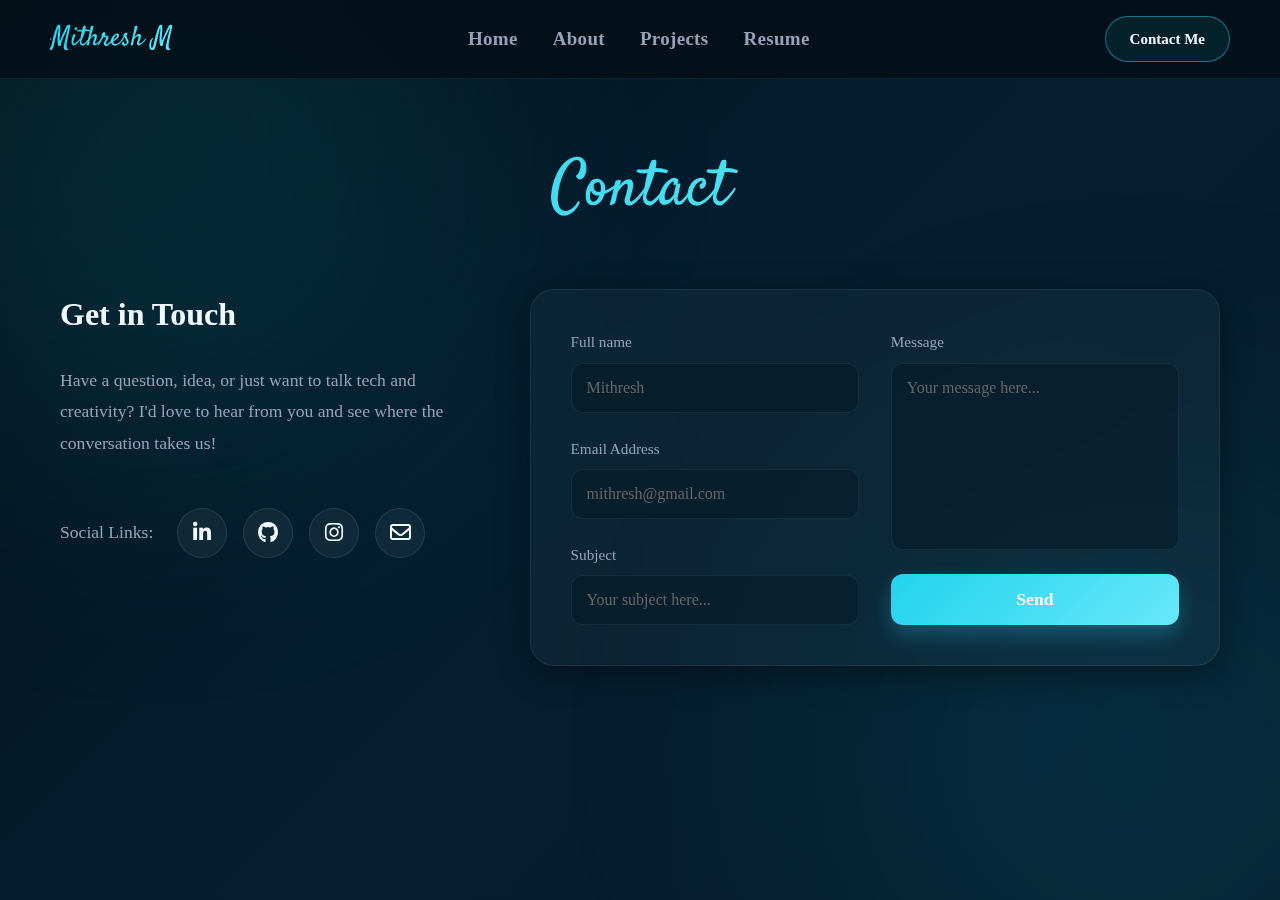
<file: Contact.html>
<!DOCTYPE html>
<html lang="en">
  <head>
    <meta charset="UTF-8" />
    <meta name="viewport" content="width=device-width, initial-scale=1.0" />
    <title>Contact Me</title>
    <link
      rel="stylesheet"
      href="https://cdnjs.cloudflare.com/ajax/libs/font-awesome/6.4.0/css/all.min.css"
    />
    <link
      href="https://fonts.googleapis.com/css2?family=Poppins:wght@300;400;500;600&family=Playfair+Display:ital,wght@1,400;1,600&display=swap"
      rel="stylesheet"
    />

    <!-- Linking the external CSS -->
    <link rel="stylesheet" href="portfolio.css" />
  </head>
  <body>
    <header>
      <nav class="Nav">
        <a href="index.html" class="logo">Mithresh M</a>
        <ul class="Nav-links">
          <li><a href="index.html">Home</a></li>
          <li><a href="About.html">About</a></li>
          <li><a href="Projects.html">Projects</a></li>
          <li><a href="Resume.html">Resume</a></li>
        </ul>
        <a class="contact-btn" href="Contact.html">Contact Me</a>
      </nav>
    </header>

    <div class="container">
      <h1 class="page-title">Contact</h1>

      <div class="content-wrapper">
        <div class="contact-info">
          <h2>Get in Touch</h2>
          <p>
            Have a question, idea, or just want to talk tech and creativity? I'd
            love to hear from you and see where the conversation takes us!
          </p>

          <div class="social-links">
            <span class="social-label">Social Links:</span>
            <div class="social-icons">
              <a
                href="https://www.linkedin.com/in/mithresh-m-11308b357"
                target="_blank"
                class="icon-box"
                ><i class="fab fa-linkedin-in"></i
              ></a>
              <a
                href="https://github.com/MithreshMandhrasalam"
                target="_blank"
                class="icon-box"
                ><i class="fab fa-github"></i
              ></a>
              <a
                href="https://www.instagram.com/_mithresh_?igsh=MXRzN3M0ZzUyc2hwOQ=="
                target="_blank"
                class="icon-box"
                ><i class="fab fa-instagram"></i
              ></a>
              <a href="mailto:mithreshmandhrasalam59@gmail.com" class="icon-box"
                ><i class="far fa-envelope"></i
              ></a>
            </div>
          </div>
        </div>

        <div class="form-card">
          <!-- Formspree Integration -->
          <form
            action="https://formspree.io/f/xbdazezn"
            method="POST"
            class="form-grid"
          >
            <div class="left-inputs">
              <div class="input-group">
                <label for="fullname">Full name</label>
                <input
                  type="text"
                  id="fullname"
                  name="fullname"
                  placeholder="Mithresh"
                />
              </div>

              <div class="input-group">
                <label for="email">Email Address</label>
                <input
                  type="email"
                  id="email"
                  name="email"
                  placeholder="mithresh@gmail.com"
                />
              </div>

              <div class="input-group">
                <label for="subject">Subject</label>
                <input
                  type="text"
                  id="subject"
                  name="subject"
                  placeholder="Your subject here..."
                />
              </div>
            </div>

            <div class="right-inputs">
              <div class="input-group" style="height: 100%">
                <label for="message">Message</label>
                <textarea
                  id="message"
                  name="message"
                  placeholder="Your message here..."
                ></textarea>
              </div>

              <button type="submit" class="submit-btn" style="cursor: pointer">
                Send
              </button>
            </div>
          </form>
        </div>
      </div>
    </div>
  </body>
</html>
</file>
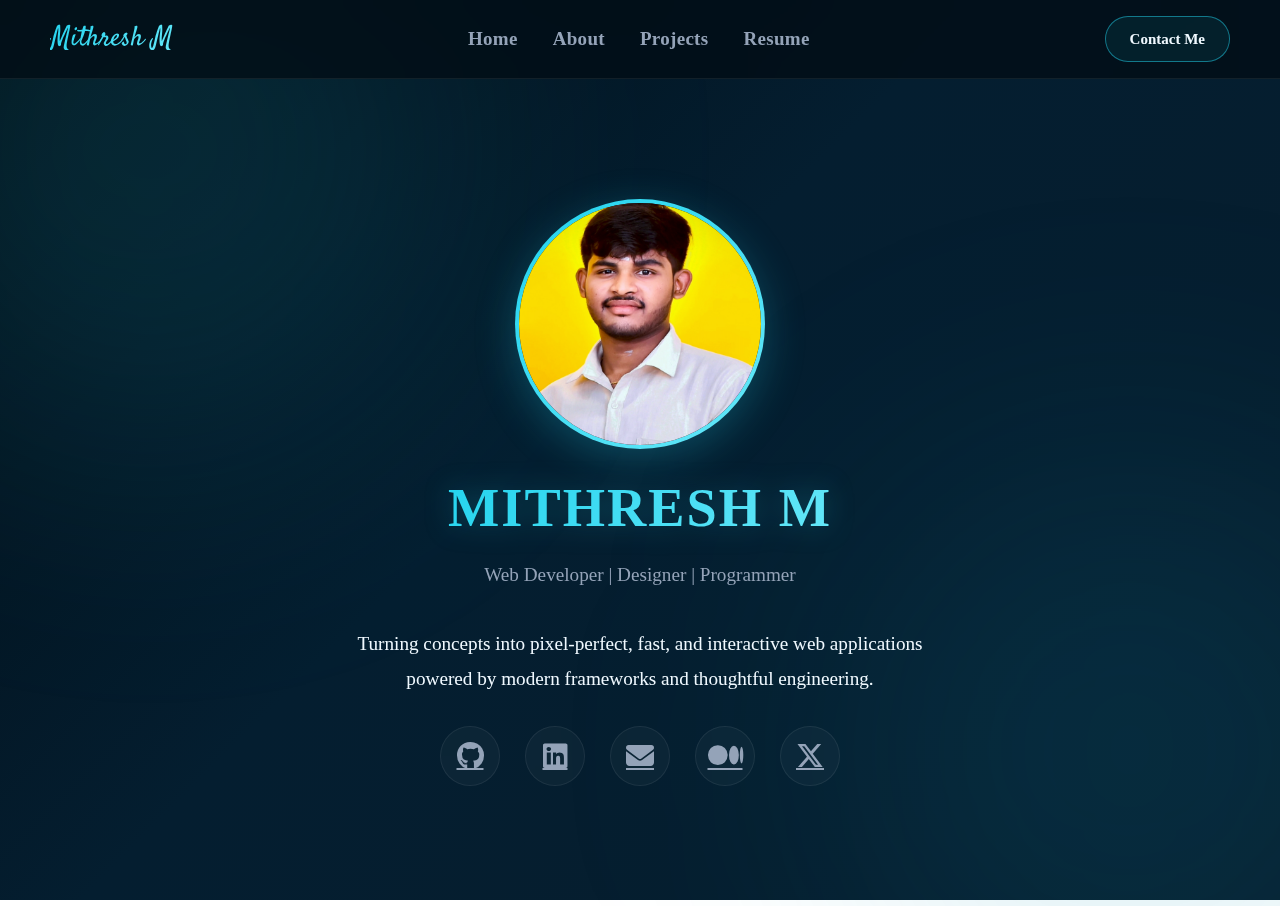
<file: portfolio.html>
<!DOCTYPE html>
<html lang="en">
  <head>
    <meta charset="UTF-8" />
    <meta name="viewport" content="width=device-width, initial-scale=1.0" />
    <link
      rel="stylesheet"
      href="https://cdnjs.cloudflare.com/ajax/libs/font-awesome/6.5.0/css/all.min.css"
    />

    <!-- Linking the external CSS -->
    <link rel="stylesheet" href="portfolio.css" />
    <title>Home</title>
  </head>

  <body>
    <header>
      <nav class="Nav">
        <a href="index.html" class="logo">Mithresh M</a>
        <ul class="Nav-links">
          <li><a href="index.html" class="active">Home</a></li>
          <li><a href="About.html">About</a></li>
          <li><a href="Projects.html">Projects</a></li>
          <li><a href="Resume.html">Resume</a></li>
        </ul>
        <a class="contact-btn" href="Contact.html">Contact Me</a>
      </nav>
    </header>

    <section class="home">
      <img
        src="assets/PROFILE.png"
        alt="Your Photo"
        class="profile-photo"
      />

      <h1 class="home-name">MITHRESH M</h1>
      <p class="home-title">
        Web Developer | Designer | Programmer<br /><br />
        <b
          >Turning concepts into pixel-perfect, fast, and interactive web
          applications powered by modern frameworks and thoughtful
          engineering.</b
        >
      </p>
      <div class="home-icons">
        <a href="https://github.com/yourusername" target="_blank"
          ><i class="fab fa-github"></i
        ></a>
        <a href="https://linkedin.com/in/yourusername" target="_blank"
          ><i class="fab fa-linkedin"></i
        ></a>
        <a href="mailto:youremail@gmail.com"><i class="fas fa-envelope"></i></a>
        <a href="#" target="_blank"><i class="fab fa-medium"></i></a>
        <a href="#" target="_blank"><i class="fa-brands fa-x-twitter"></i></a>
      </div>
    </section>
  </body>
</html>
</file>
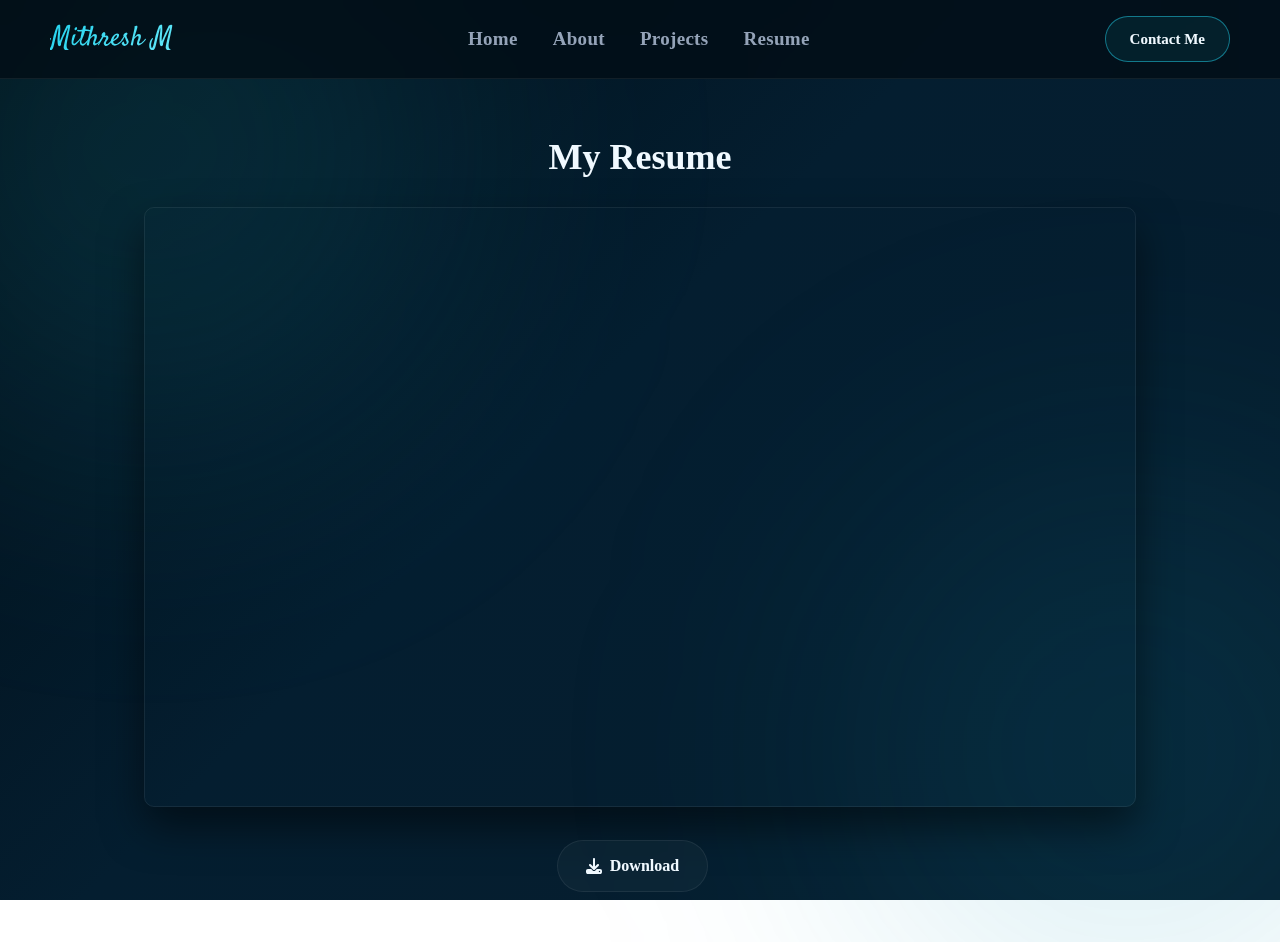
<file: Resume.html>
<!DOCTYPE html>
<html lang="en">
  <head>
    <meta charset="UTF-8" />
    <meta name="viewport" content="width=device-width, initial-scale=1.0" />
    <link
      rel="stylesheet"
      href="https://cdnjs.cloudflare.com/ajax/libs/font-awesome/6.5.0/css/all.min.css"
    />
    <link rel="stylesheet" href="portfolio.css" />
    <title>Resume</title>
  </head>
  <body>
    <header>
      <nav class="Nav">
        <a href="index.html" class="logo">Mithresh M</a>
        <ul class="Nav-links">
          <li><a href="index.html">Home</a></li>
          <li><a href="About.html">About</a></li>
          <li><a href="Projects.html">Projects</a></li>
          <li><a href="Resume.html">Resume</a></li>
        </ul>
        <a class="contact-btn" href="Contact.html">Contact Me</a>
      </nav>
    </header>

    <!-- Resume Section -->
    <section
      id="resume"
      class="resume-section"
      style="text-align: center; padding: 50px 20px"
    >
      <h2 style="font-size: 36px; margin-bottom: 20px">My Resume</h2>

      <!-- Embedded Resume PDF -->
      <iframe
        src="assets/Mithresh_Resume.pdf"
        width="80%"
        height="600px"
        style="border: 1px solid #ccc; border-radius: 10px"
        title="Resume PDF"
      >
      </iframe>

      <!-- Buttons -->
      <div style="margin-top: 25px">
        <!-- Download Button -->
        <a
          href="assets/Mithresh_Resume.pdf"
          download="assets/Mithresh_Resume.pdf"
          class="btn"
          style="
            margin-right: 15px;
            padding: 12px 25px;
            background-color: #007bff;
            color: white;
            text-decoration: none;
            border-radius: 5px;
            font-size: 16px;
            transition: 0.3s;
          "
        >
          <i class="fa-solid fa-download" style="margin-right: 8px"></i>Download
        </a>
      </div>
    </section>

    <!-- JavaScript for Print -->
    <script></script>
  </body>
</html>
</file>
<file: portfolio.css>
@import url("https://fonts.googleapis.com/css2?family=Inter:wght@300;400;500;600;700;800&family=Satisfy&family=Raleway:wght@700;800;900&display=swap");

/* ─── Heading Font ─── */
:root {
  --font-heading: 'Satisfy', cursive;
  --font-body:    'Inter', sans-serif;
}

/* ───────────── VARIABLES ───────────── */
:root {
  --bg-color:              #020c14;
  --bg-surface:            #020c14;
  --bg-surface-secondary:  #041824;
  --bg-surface-tertiary:   #071e2e;

  --text-primary:   #f0f9ff;
  --text-secondary: #94a3b8;
  --text-muted:     #4b7a90;

  --accent-solid:    #22d3ee;
  --accent-hover:    #06b6d4;
  --accent-glow:     rgba(34, 211, 238, 0.3);
  --accent-gradient: linear-gradient(135deg, #22d3ee, #67e8f9);

  --success: #06d6a0;
  --warning: #fbbf24;
  --danger:  #ef4444;

  --glass-bg:     rgba(255, 255, 255, 0.03);
  --glass-border: rgba(255, 255, 255, 0.07);
  --glass-blur:   blur(14px);
  --shadow-soft:  0 8px 32px 0 rgba(0, 0, 0, 0.4);
}

/* ───────────── GLOBAL ───────────── */
* {
  box-sizing: border-box;
  margin: 0;
  padding: 0;
}

body {
  font-family: 'Times New Roman', Georgia, serif;
  font-size: 18px;
  background: linear-gradient(135deg, #020c14 0%, #041e30 45%, #071e2e 100%);
  background-attachment: fixed;
  color: var(--text-primary);
  min-height: 100vh;
  overflow-x: hidden;
  position: relative;
  line-height: 1.6;
}

/* Stunning Animated Background Glowing Blobs */
body::before,
body::after {
  content: "";
  position: fixed;
  width: 600px;
  height: 600px;
  border-radius: 50%;
  filter: blur(140px);
  z-index: -1;
  pointer-events: none;
  animation: blob-drift 20s infinite alternate cubic-bezier(0.4, 0, 0.2, 1);
}

body::before {
  background: rgba(34, 211, 238, 0.12);
  top: -150px;
  left: -150px;
}

body::after {
  background: rgba(8, 145, 178, 0.12);
  bottom: -150px;
  right: -150px;
  animation-delay: -10s;
}

@keyframes blob-drift {
  0% {
    transform: translate(0, 0) scale(1) rotate(0deg);
  }
  100% {
    transform: translate(150px, 100px) scale(1.2) rotate(45deg);
  }
}

/* Custom Scrollbar */
::-webkit-scrollbar {
  width: 10px;
}
::-webkit-scrollbar-track {
  background: var(--bg-color);
}
::-webkit-scrollbar-thumb {
  background: rgba(34, 211, 238, 0.4);
  border-radius: 10px;
}
::-webkit-scrollbar-thumb:hover {
  background: rgba(34, 211, 238, 0.7);
}

/* ───────────── NAVBAR ───────────── */
header {
  position: sticky;
  top: 0;
  z-index: 100;
  background: rgba(2, 12, 20, 0.75);
  backdrop-filter: blur(16px);
  -webkit-backdrop-filter: blur(16px);
  border-bottom: 1px solid var(--glass-border);
}

.Nav {
  display: flex;
  justify-content: space-between;
  align-items: center;
  padding: 16px 50px;
  max-width: 1400px;
  margin: 0 auto;
}

.logo {
  text-decoration: none;
  color: var(--text-primary);
  font-family: var(--font-heading);
  font-weight: 400;
  font-size: 28px;
  letter-spacing: 0;
  background: var(--accent-gradient);
  -webkit-background-clip: text;
  background-clip: text;
  -webkit-text-fill-color: transparent;
  transition: transform 0.3s;
}

.logo:hover {
  transform: scale(1.05);
}

.Nav-links {
  display: flex;
  gap: 35px;
  list-style: none;
}

.Nav-links a {
  text-decoration: none;
  font-weight: 600;
  color: var(--text-secondary);
  font-size: 19px;
  transition: all 0.3s ease;
  position: relative;
  padding-bottom: 5px;
  letter-spacing: 0.3px;
}

.Nav-links a::after {
  content: "";
  position: absolute;
  width: 0;
  height: 2px;
  bottom: 0;
  left: 0;
  background: var(--accent-gradient);
  transition: width 0.3s ease;
}

.Nav-links a:hover {
  color: var(--text-primary);
}

.Nav-links a:hover::after {
  width: 100%;
}

.contact-btn {
  padding: 10px 24px;
  border-radius: 30px;
  border: 1px solid rgba(34, 211, 238, 0.5);
  font-weight: 600;
  text-decoration: none;
  color: var(--text-primary);
  font-size: 15px;
  background: rgba(34, 211, 238, 0.08);
  transition: all 0.3s ease;
  position: relative;
  overflow: hidden;
}

.contact-btn::before {
  content: "";
  position: absolute;
  top: 0;
  left: 0;
  width: 100%;
  height: 100%;
  background: var(--accent-gradient);
  z-index: -1;
  opacity: 0;
  transition: opacity 0.3s ease;
}

.contact-btn:hover {
  border-color: transparent;
  box-shadow: 0 0 20px var(--accent-glow);
  transform: translateY(-2px);
}

.contact-btn:hover::before {
  opacity: 1;
}

/* ───────────── HOME ───────────── */
.home {
  display: flex;
  flex-direction: column;
  align-items: center;
  justify-content: center;
  text-align: center;
  padding: 120px 20px;
  min-height: calc(100vh - 80px);
  animation: fadeIn 1s ease-out forwards;
}

@keyframes fadeIn {
  from {
    opacity: 0;
    transform: translateY(20px);
  }
  to {
    opacity: 1;
    transform: translateY(0);
  }
}

.profile-photo {
  width: 250px;
  height: 250px;
  border-radius: 50%;
  object-fit: cover;
  border: 4px solid transparent;
  background: linear-gradient(#020c14, #020c14) padding-box,
    var(--accent-gradient) border-box;
  box-shadow: 0 10px 40px rgba(34, 211, 238, 0.25);
  transition: transform 0.5s cubic-bezier(0.4, 0, 0.2, 1);
}

.profile-photo:hover {
  transform: scale(1.05) rotate(2deg);
  box-shadow: 0 15px 50px rgba(34, 211, 238, 0.35);
}

.home-name {
  font-family: 'Times New Roman', Georgia, serif;
  font-size: 3.4rem;
  margin-top: 16px;
  margin-bottom: 6px;
  font-weight: 900;
  background: var(--accent-gradient);
  -webkit-background-clip: text;
  background-clip: text;
  -webkit-text-fill-color: transparent;
  letter-spacing: 2px;
  filter: drop-shadow(0 0 14px rgba(34, 211, 238, 0.25));
}

.home-title {
  font-size: 1.2rem;
  color: var(--text-secondary);
  max-width: 600px;
  margin: 0 auto 30px auto;
  line-height: 1.8;
}

.home-title b {
  color: var(--text-primary);
  font-weight: 500;
}

.home-icons {
  display: flex;
  justify-content: center;
  gap: 25px;
}

.home-icons a {
  font-size: 28px;
  color: var(--text-secondary);
  transition: all 0.3s ease;
  display: inline-flex;
  align-items: center;
  justify-content: center;
  width: 60px;
  height: 60px;
  border-radius: 50%;
  background: var(--glass-bg);
  border: 1px solid var(--glass-border);
  backdrop-filter: var(--glass-blur);
}

.home-icons a:hover {
  transform: translateY(-5px);
  color: var(--accent-solid);
  background: rgba(34, 211, 238, 0.12);
  border-color: rgba(34, 211, 238, 0.4);
  box-shadow: 0 10px 20px rgba(34, 211, 238, 0.15);
}

/* ───────────── GLASS CARDS (Reusable) ───────────── */
.glass-card {
  background: var(--glass-bg);
  backdrop-filter: var(--glass-blur);
  -webkit-backdrop-filter: var(--glass-blur);
  border: 1px solid var(--glass-border);
  border-radius: 24px;
  box-shadow: var(--shadow-soft);
  padding: 40px;
  transition: transform 0.3s, box-shadow 0.3s, border-color 0.3s;
}

.glass-card:hover {
  transform: translateY(-5px);
  border-color: rgba(34, 211, 238, 0.3);
  box-shadow: 0 15px 40px rgba(34, 211, 238, 0.12);
}

/* ───────────── ABOUT & EXPERIENCE & SKILLS ───────────── */
.about-card,
.experience-card {
  max-width: 900px;
  margin: 40px auto;
  background: var(--glass-bg);
  backdrop-filter: var(--glass-blur);
  border: 1px solid var(--glass-border);
  border-radius: 24px;
  padding: 40px;
  box-shadow: var(--shadow-soft);
  animation: fadeIn 0.8s ease-out forwards;
}

.about-card:hover,
.experience-card:hover {
  transform: translateY(-4px);
  border-color: rgba(34, 211, 238, 0.3);
  box-shadow: 0 15px 40px rgba(34, 211, 238, 0.12);
}

.about-card h2,
.experience-title {
  font-size: 1.9rem;
  margin-bottom: 20px;
  font-weight: 700;
  color: var(--text-primary);
  background: var(--accent-gradient);
  -webkit-background-clip: text;
  background-clip: text;
  -webkit-text-fill-color: transparent;
  display: inline-block;
}

.about-card p,
.experience-text {
  font-size: 1.1rem;
  line-height: 1.8;
  color: var(--text-secondary);
  margin-bottom: 15px;
}

.hashtags {
  margin-top: 25px;
  font-size: 0.95rem;
  color: var(--accent-solid);
  font-weight: 500;
  letter-spacing: 0.5px;
}

/* ───────────── TECH STACK ───────────── */
.tech-stack-section {
  max-width: 900px;
  margin: 60px auto;
  padding: 0;
  animation: fadeIn 0.8s ease-out forwards;
}

.tech-stack-title {
  font-size: 1.9rem;
  margin-bottom: 20px;
  font-weight: 700;
  background: var(--accent-gradient);
  -webkit-background-clip: text;
  background-clip: text;
  -webkit-text-fill-color: transparent;
  display: inline-block;
}

.tech-stack-container {
  display: flex;
  flex-direction: column;
  gap: 30px;
}

.tech-category-card {
  background: rgba(4, 24, 36, 0.55);
  backdrop-filter: var(--glass-blur);
  -webkit-backdrop-filter: var(--glass-blur);
  border: 1px solid var(--glass-border);
  border-radius: 20px;
  padding: 30px 40px;
  display: flex;
  flex-direction: column;
  transition: all 0.3s ease;
}

.tech-category-card:hover {
  border-color: rgba(34, 211, 238, 0.3);
  box-shadow: 0 10px 40px rgba(34, 211, 238, 0.08);
}

.category-title {
  font-size: 1.2rem;
  font-weight: 700;
  letter-spacing: 1px;
  text-transform: uppercase;
  color: var(--text-secondary);
  margin-bottom: 40px;
}

.tech-items {
  display: flex;
  flex-wrap: wrap;
  column-gap: 50px;
  row-gap: 30px;
}

.tech-item {
  display: flex;
  flex-direction: column;
  align-items: center;
  gap: 14px;
  width: 90px;
  transition: all 0.3s ease;
}

.tech-item i {
  font-size: 60px;
  transition: all 0.3s cubic-bezier(0.175, 0.885, 0.32, 1.275);
}

.tech-item:hover i {
  transform: translateY(-8px) scale(1.1);
  filter: drop-shadow(0 8px 20px rgba(255, 255, 255, 0.15));
}

.tech-item span {
  font-size: 0.9rem;
  font-weight: 600;
  color: var(--text-primary);
  text-align: center;
  opacity: 0.9;
}

@media (max-width: 768px) {
  .tech-category-card {
    padding: 25px 20px;
  }
  .tech-items {
    column-gap: 30px;
    justify-content: center;
  }
  .tech-stack-title {
    font-size: 2.5rem;
  }
}

.tech-labels {
  display: flex;
  flex-wrap: wrap;
  gap: 12px;
  margin-top: 30px;
  justify-content: flex-start;
}

.tech-label {
  background: rgba(255, 255, 255, 0.03);
  border: 1px solid rgba(255, 255, 255, 0.1);
  color: var(--text-secondary);
  padding: 8px 16px;
  border-radius: 20px;
  font-size: 14px;
  font-weight: 500;
  transition: all 0.3s;
}

.tech-label:hover {
  background: rgba(34, 211, 238, 0.1);
  color: var(--accent-solid);
  border-color: rgba(34, 211, 238, 0.35);
  transform: translateY(-2px);
}

/* ───────────── PROJECTS ───────────── */
.projects-container {
  display: flex;
  flex-wrap: wrap;
  justify-content: center;
  gap: 30px;
  padding: 40px 20px;
  max-width: 1200px;
  margin: 0 auto;
}

.project-card {
  position: relative;
  width: 100%;
  max-width: 900px;
  padding: 40px;
  background: var(--glass-bg);
  backdrop-filter: var(--glass-blur);
  border: 1px solid var(--glass-border);
  border-radius: 24px;
  transition: all 0.4s cubic-bezier(0.4, 0, 0.2, 1);
  display: flex;
  flex-direction: column;
  margin-bottom: 20px;
}

.project-card:hover {
  transform: translateY(-10px);
  border-color: rgba(34, 211, 238, 0.35);
  box-shadow: 0 20px 40px rgba(0, 0, 0, 0.4), 0 0 20px rgba(34, 211, 238, 0.1);
}

.project-date {
  font-size: 13px;
  font-weight: 600;
  color: var(--accent-solid);
  margin-bottom: 10px;
  text-transform: uppercase;
  letter-spacing: 1px;
}

.project-title {
  font-size: 22px;
  font-weight: 700;
  margin-bottom: 15px;
  color: var(--text-primary);
}

.project-text {
  font-size: 15px;
  line-height: 1.6;
  color: var(--text-secondary);
  margin-bottom: 30px;
  flex-grow: 1;
}

.project-bottom {
  display: flex;
  justify-content: space-between;
  align-items: center;
  margin-top: auto;
}

.project-link {
  font-size: 14px;
  font-weight: 600;
  color: var(--accent-solid);
  text-decoration: none;
  position: relative;
  padding-bottom: 2px;
}

.project-link::after {
  content: "";
  position: absolute;
  width: 0;
  height: 1px;
  bottom: 0;
  left: 0;
  background: var(--accent-solid);
  transition: width 0.3s;
}

.project-link:hover::after {
  width: 100%;
}
.project-link:hover {
  color: var(--accent-hover);
}

.project-tools {
  display: flex;
  gap: 15px;
}

.project-tools i {
  font-size: 20px;
  color: var(--text-secondary);
  transition: all 0.3s;
  position: relative;
  cursor: pointer;
}

.project-tools i:hover {
  color: var(--text-primary);
  transform: scale(1.2);
}

.project-tools i .tooltip {
  visibility: hidden;
  opacity: 0;
  background: rgba(0, 0, 0, 0.8);
  backdrop-filter: blur(4px);
  color: #fff;
  padding: 8px 12px;
  border-radius: 8px;
  font-size: 13px;
  font-family: "Inter", sans-serif;
  font-weight: 500;
  position: absolute;
  bottom: 140%;
  left: 50%;
  transform: translateX(-50%) translateY(10px);
  white-space: nowrap;
  border: 1px solid rgba(255, 255, 255, 0.1);
  transition: all 0.3s ease;
  z-index: 10;
}

.project-tools i:hover .tooltip {
  visibility: visible;
  opacity: 1;
  transform: translateX(-50%) translateY(0);
}

/* ───────────── CONTACT PAGE ───────────── */
.container {
  padding: 60px 20px;
  max-width: 1200px;
  margin: 0 auto;
  animation: fadeIn 0.8s ease-out forwards;
}

.page-title {
  font-family: var(--font-heading);
  font-size: 4rem;
  margin-bottom: 3rem;
  text-align: center;
  background: var(--accent-gradient);
  -webkit-background-clip: text;
  background-clip: text;
  -webkit-text-fill-color: transparent;
  font-weight: 400;
}

.content-wrapper {
  display: flex;
  gap: 4rem;
  align-items: flex-start;
  flex-wrap: wrap;
}

.contact-info {
  flex: 1;
  min-width: 300px;
}

.contact-info h2 {
  font-size: 2rem;
  font-weight: 700;
  margin-bottom: 1.5rem;
  color: var(--text-primary);
}

.contact-info p {
  line-height: 1.8;
  color: var(--text-secondary);
  margin-bottom: 3rem;
  font-size: 1.1rem;
}

.social-links {
  display: flex;
  align-items: center;
  gap: 1.5rem;
}

.social-label {
  font-size: 1.1rem;
  color: var(--text-secondary);
  font-weight: 500;
}

.social-icons {
  display: flex;
  gap: 1rem;
}

.icon-box {
  width: 50px;
  height: 50px;
  background: rgba(255, 255, 255, 0.05);
  border: 1px solid rgba(255, 255, 255, 0.1);
  border-radius: 50%;
  display: flex;
  align-items: center;
  justify-content: center;
  color: var(--text-primary);
  text-decoration: none;
  font-size: 1.3rem;
  transition: all 0.3s ease;
}

.icon-box:hover {
  background: rgba(34, 211, 238, 0.12);
  border-color: rgba(34, 211, 238, 0.45);
  color: var(--accent-solid);
  transform: translateY(-5px);
  box-shadow: 0 10px 20px rgba(34, 211, 238, 0.15);
}

.form-card {
  flex: 1.5;
  background: var(--glass-bg);
  backdrop-filter: var(--glass-blur);
  padding: 40px;
  border-radius: 24px;
  box-shadow: var(--shadow-soft);
  border: 1px solid var(--glass-border);
  min-width: 350px;
}

.form-grid {
  display: grid;
  grid-template-columns: 1fr 1fr;
  gap: 2rem;
}

.left-inputs,
.right-inputs {
  display: flex;
  flex-direction: column;
  gap: 1.5rem;
}

.input-group {
  display: flex;
  flex-direction: column;
  gap: 0.5rem;
}

.input-group label {
  font-weight: 500;
  font-size: 0.95rem;
  color: var(--text-secondary);
}

.input-group input,
.input-group textarea {
  padding: 15px;
  border: 1px solid var(--glass-border);
  border-radius: 12px;
  background: rgba(4, 24, 36, 0.5);
  font-size: 1rem;
  outline: none;
  transition: all 0.3s;
  color: var(--text-primary);
  font-family: inherit;
}

.input-group input::placeholder,
.input-group textarea::placeholder {
  color: #666;
}

.input-group input:focus,
.input-group textarea:focus {
  border-color: rgba(34, 211, 238, 0.55);
  background: rgba(4, 24, 36, 0.6);
  box-shadow: 0 0 0 4px rgba(34, 211, 238, 0.1);
}

.input-group textarea {
  height: 100%;
  min-height: 180px;
  resize: none;
}

.submit-btn {
  grid-column: 2;
  background: var(--accent-gradient);
  color: white;
  border: none;
  padding: 15px;
  border-radius: 12px;
  font-size: 1.1rem;
  font-weight: 600;
  cursor: pointer;
  display: flex;
  align-items: center;
  justify-content: center;
  gap: 10px;
  font-family: inherit;
  transition: all 0.3s;
  box-shadow: 0 10px 20px rgba(34, 211, 238, 0.25);
}

.submit-btn:hover {
  transform: translateY(-3px);
  box-shadow: 0 15px 30px rgba(34, 211, 238, 0.4);
}

/* ───────────── RESUME ───────────── */
.resume-section {
  animation: fadeIn 0.8s ease-out forwards;
}

.resume-section iframe {
  box-shadow: 0 20px 40px rgba(0, 0, 0, 0.5);
  border: 1px solid var(--glass-border) !important;
}

.btn {
  display: inline-flex;
  align-items: center;
  justify-content: center;
  padding: 12px 28px !important;
  background: var(--glass-bg) !important;
  border: 1px solid var(--glass-border) !important;
  backdrop-filter: var(--glass-blur);
  color: var(--text-primary) !important;
  border-radius: 30px !important;
  font-weight: 600;
  font-size: 16px !important;
  transition: all 0.3s !important;
}

.btn:hover {
  background: var(--accent-gradient) !important;
  border-color: transparent !important;
  transform: translateY(-3px) !important;
  box-shadow: 0 10px 25px rgba(34, 211, 238, 0.35) !important;
}

/* ───────────── RESPONSIVE ───────────── */
@media (max-width: 900px) {
  .Nav {
    flex-direction: column;
    gap: 20px;
    padding: 20px;
  }
  .content-wrapper {
    flex-direction: column;
    gap: 3rem;
  }
  .form-grid {
    grid-template-columns: 1fr;
  }
  .submit-btn {
    grid-column: 1;
  }
  .input-group textarea {
    height: 150px;
  }
  .page-title,
  .home-name {
    font-size: 3rem;
  }
}

/* ───────────── GREETING + WAVE ───────────── */
.home-greeting {
  font-size: 1.6rem;
  color: var(--text-secondary);
  font-weight: 400;
  margin-bottom: 8px;
  font-family: 'Times New Roman', Georgia, serif;
}

.wave {
  display: inline-block;
  animation: wave-anim 2.5s ease-in-out infinite;
  transform-origin: 70% 70%;
  font-style: normal;
}

@keyframes wave-anim {
  0%   { transform: rotate(  0deg) }
  10%  { transform: rotate( 14deg) }
  20%  { transform: rotate( -8deg) }
  30%  { transform: rotate( 14deg) }
  40%  { transform: rotate( -4deg) }
  50%  { transform: rotate( 10deg) }
  60%  { transform: rotate(  0deg) }
  100% { transform: rotate(  0deg) }
}

/* ───────────── PROJECT GRID (new) ───────────── */
.projects-grid {
  display: grid;
  grid-template-columns: repeat(3, 1fr);
  gap: 28px;
  padding: 10px 60px 60px;
  max-width: 1300px;
  margin: 0 auto;
}

.proj-card {
  background: var(--glass-bg);
  backdrop-filter: var(--glass-blur);
  -webkit-backdrop-filter: var(--glass-blur);
  border: 1px solid var(--glass-border);
  border-radius: 20px;
  overflow: hidden;
  display: flex;
  flex-direction: column;
  transition: all 0.4s cubic-bezier(0.4, 0, 0.2, 1);
}

.proj-card:hover {
  border-color: rgba(34, 211, 238, 0.45);
  box-shadow: 0 24px 48px rgba(34, 211, 238, 0.15);
}

.proj-img-wrap {
  display: flex;
  justify-content: center;
  padding: 28px 20px 16px;
}

.proj-img-wrap img {
  width: 140px;
  height: 140px;
  border-radius: 50%;
  object-fit: cover;
  border: 3px solid rgba(34, 211, 238, 0.3);
  box-shadow: 0 0 24px rgba(34, 211, 238, 0.2);
  transition: transform 0.4s ease;
}

.proj-card:hover .proj-img-wrap img {
  transform: scale(1.07);
  box-shadow: 0 0 32px rgba(34, 211, 238, 0.35);
}

.proj-body {
  padding: 0 24px 28px;
  display: flex;
  flex-direction: column;
  flex: 1;
}

.proj-name {
  font-size: 1.25rem;
  font-weight: 700;
  color: var(--text-primary);
  text-align: center;
  margin-bottom: 14px;
  font-family: 'Times New Roman', Georgia, serif;
}

.proj-badges {
  display: flex;
  flex-wrap: wrap;
  gap: 7px;
  justify-content: center;
  margin-bottom: 16px;
}

.proj-badge {
  background: rgba(34, 211, 238, 0.07);
  border: 1px solid rgba(34, 211, 238, 0.22);
  color: var(--accent-solid);
  padding: 3px 11px;
  border-radius: 20px;
  font-size: 11.5px;
  font-weight: 700;
  font-family: 'Times New Roman', Georgia, serif;
}

.proj-desc {
  font-size: 0.92rem;
  color: var(--text-secondary);
  line-height: 1.65;
  text-align: center;
  flex: 1;
  margin-bottom: 22px;
}

.proj-links {
  display: flex;
  gap: 12px;
  justify-content: center;
  margin-top: auto;
}

.proj-link-btn {
  padding: 9px 22px;
  border-radius: 22px;
  font-size: 13px;
  font-weight: 700;
  text-decoration: none;
  display: inline-flex;
  align-items: center;
  gap: 6px;
  transition: all 0.3s;
  font-family: 'Times New Roman', Georgia, serif;
}

.proj-link-btn.live {
  background: var(--accent-gradient);
  color: #020c14;
}

.proj-link-btn.code {
  background: transparent;
  border: 1px solid rgba(34, 211, 238, 0.4);
  color: var(--accent-solid);
}

.proj-link-btn:hover {
  transform: translateY(-2px);
  box-shadow: 0 6px 18px rgba(34, 211, 238, 0.25);
}

@media (max-width: 1024px) {
  .projects-grid {
    grid-template-columns: repeat(2, 1fr);
    padding: 10px 30px 50px;
  }
}

@media (max-width: 640px) {
  .projects-grid {
    grid-template-columns: 1fr;
    padding: 10px 20px 40px;
  }
}

/* ───────────── CERTIFICATES ───────────── */
.certs-section {
  max-width: 960px;
  margin: 60px auto;
  padding: 0 20px;
  animation: fadeIn 0.8s ease-out forwards;
}

.certs-title {
  font-size: 1.9rem;
  font-weight: 700;
  background: var(--accent-gradient);
  -webkit-background-clip: text;
  background-clip: text;
  -webkit-text-fill-color: transparent;
  display: inline-block;
  margin-bottom: 36px;
}

.certs-grid {
  display: grid;
  grid-template-columns: repeat(3, 1fr);
  gap: 24px;
}

.cert-card {
  background: rgba(4, 24, 36, 0.55);
  border: 1px solid rgba(255, 255, 255, 0.06);
  border-radius: 18px;
  padding: 28px 22px;
  display: flex;
  flex-direction: column;
  gap: 14px;
  cursor: pointer;
  /* faded by default */
  opacity: 0.38;
  filter: saturate(0.2) brightness(0.7);
  transition: all 0.45s cubic-bezier(0.4, 0, 0.2, 1);
  transform: perspective(900px) rotateY(0deg) rotateX(0deg);
  text-decoration: none;
}

.cert-card:hover {
  opacity: 1;
  filter: saturate(1) brightness(1);
  border-color: rgba(34, 211, 238, 0.45);
  box-shadow:
    0 24px 48px rgba(34, 211, 238, 0.14),
    inset 0 1px 0 rgba(255, 255, 255, 0.08);
}

.cert-name {
  font-size: 1.05rem;
  font-weight: 700;
  color: var(--text-primary);
  line-height: 1.45;
  font-family: 'Times New Roman', Georgia, serif;
}

.cert-desc {
  font-size: 0.88rem;
  color: var(--text-secondary);
  line-height: 1.65;
  flex: 1;
  font-family: 'Times New Roman', Georgia, serif;
}

.cert-footer {
  display: flex;
  justify-content: space-between;
  align-items: center;
  margin-top: 6px;
}

.cert-issuer {
  font-size: 0.88rem;
  color: var(--text-secondary);
  font-family: 'Times New Roman', Georgia, serif;
}

.cert-issuer strong {
  color: var(--accent-solid);
  font-weight: 700;
}

.cert-icon {
  width: 38px;
  height: 38px;
  border-radius: 50%;
  background: rgba(34, 211, 238, 0.09);
  border: 1px solid rgba(34, 211, 238, 0.22);
  display: flex;
  align-items: center;
  justify-content: center;
  font-size: 18px;
  flex-shrink: 0;
}

@media (max-width: 900px) {
  .certs-grid {
    grid-template-columns: repeat(2, 1fr);
  }
}

@media (max-width: 580px) {
  .certs-grid {
    grid-template-columns: 1fr;
  }
}
</file>
